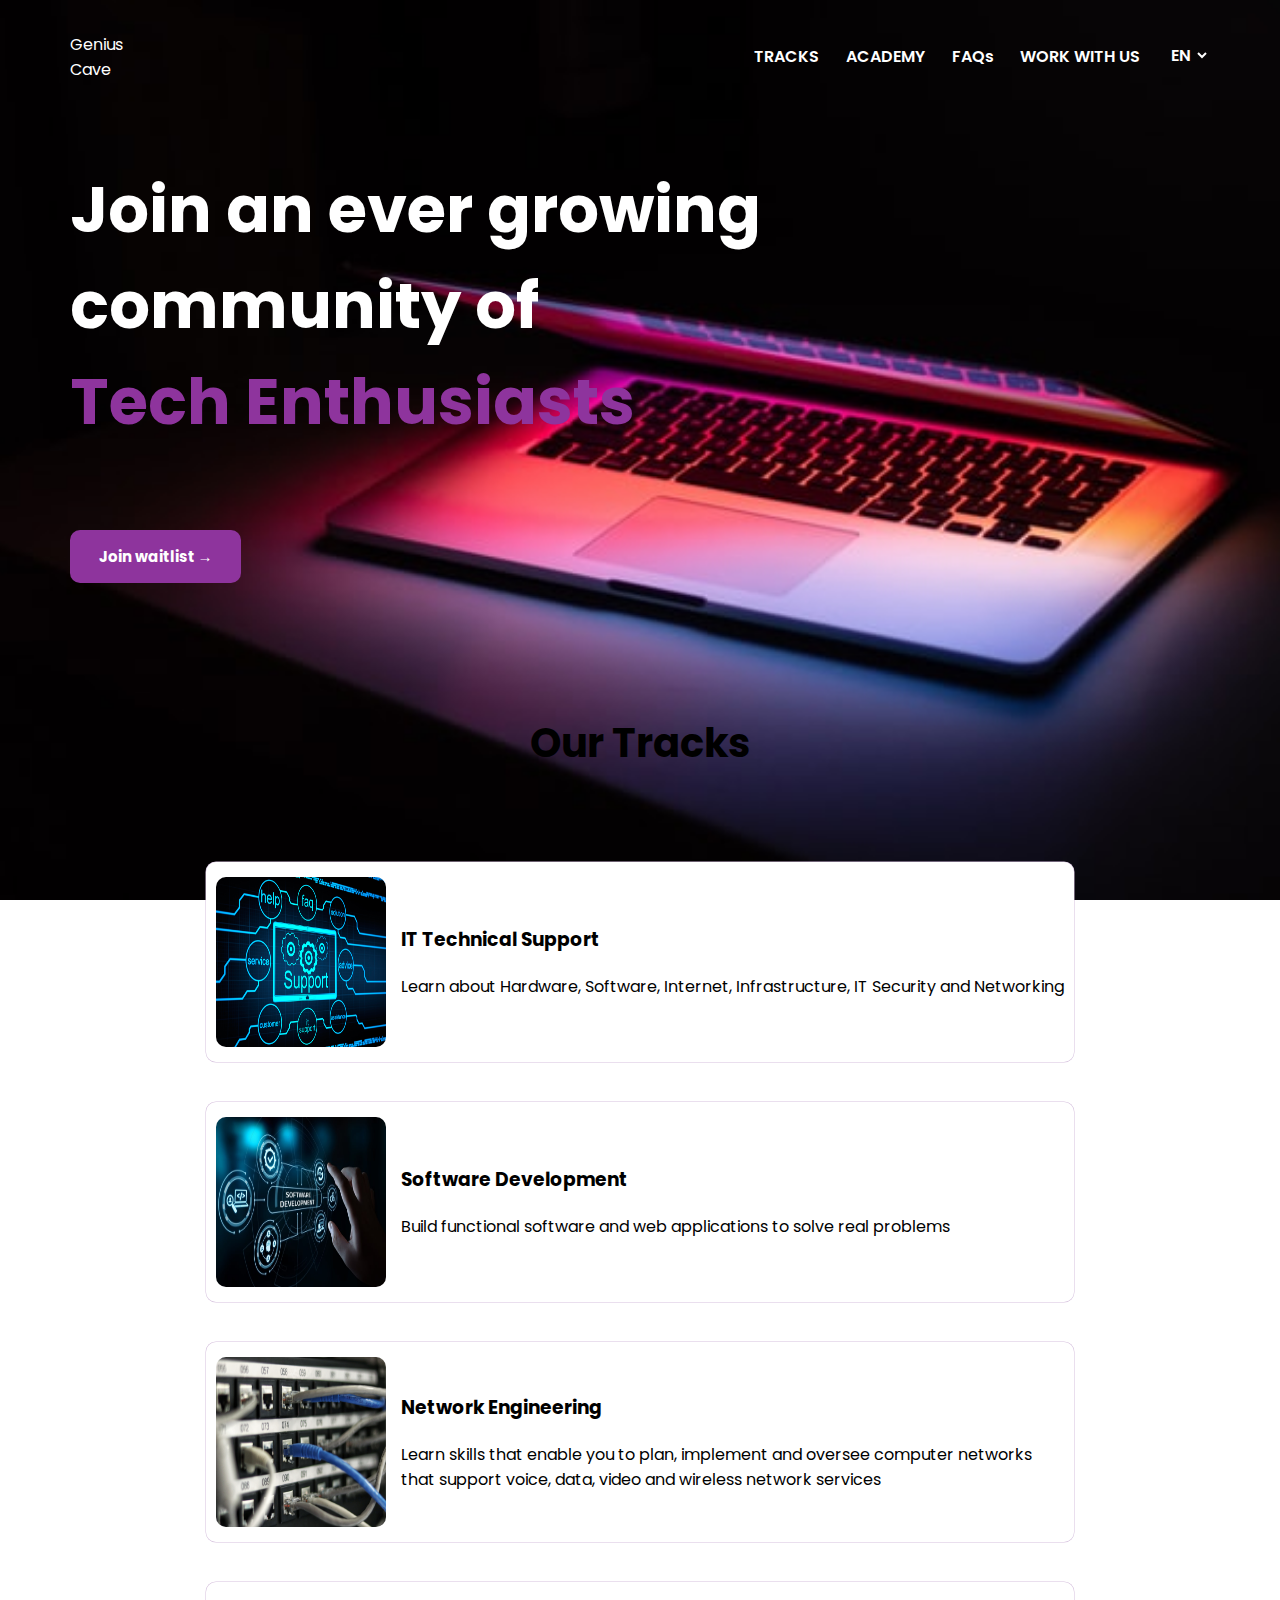
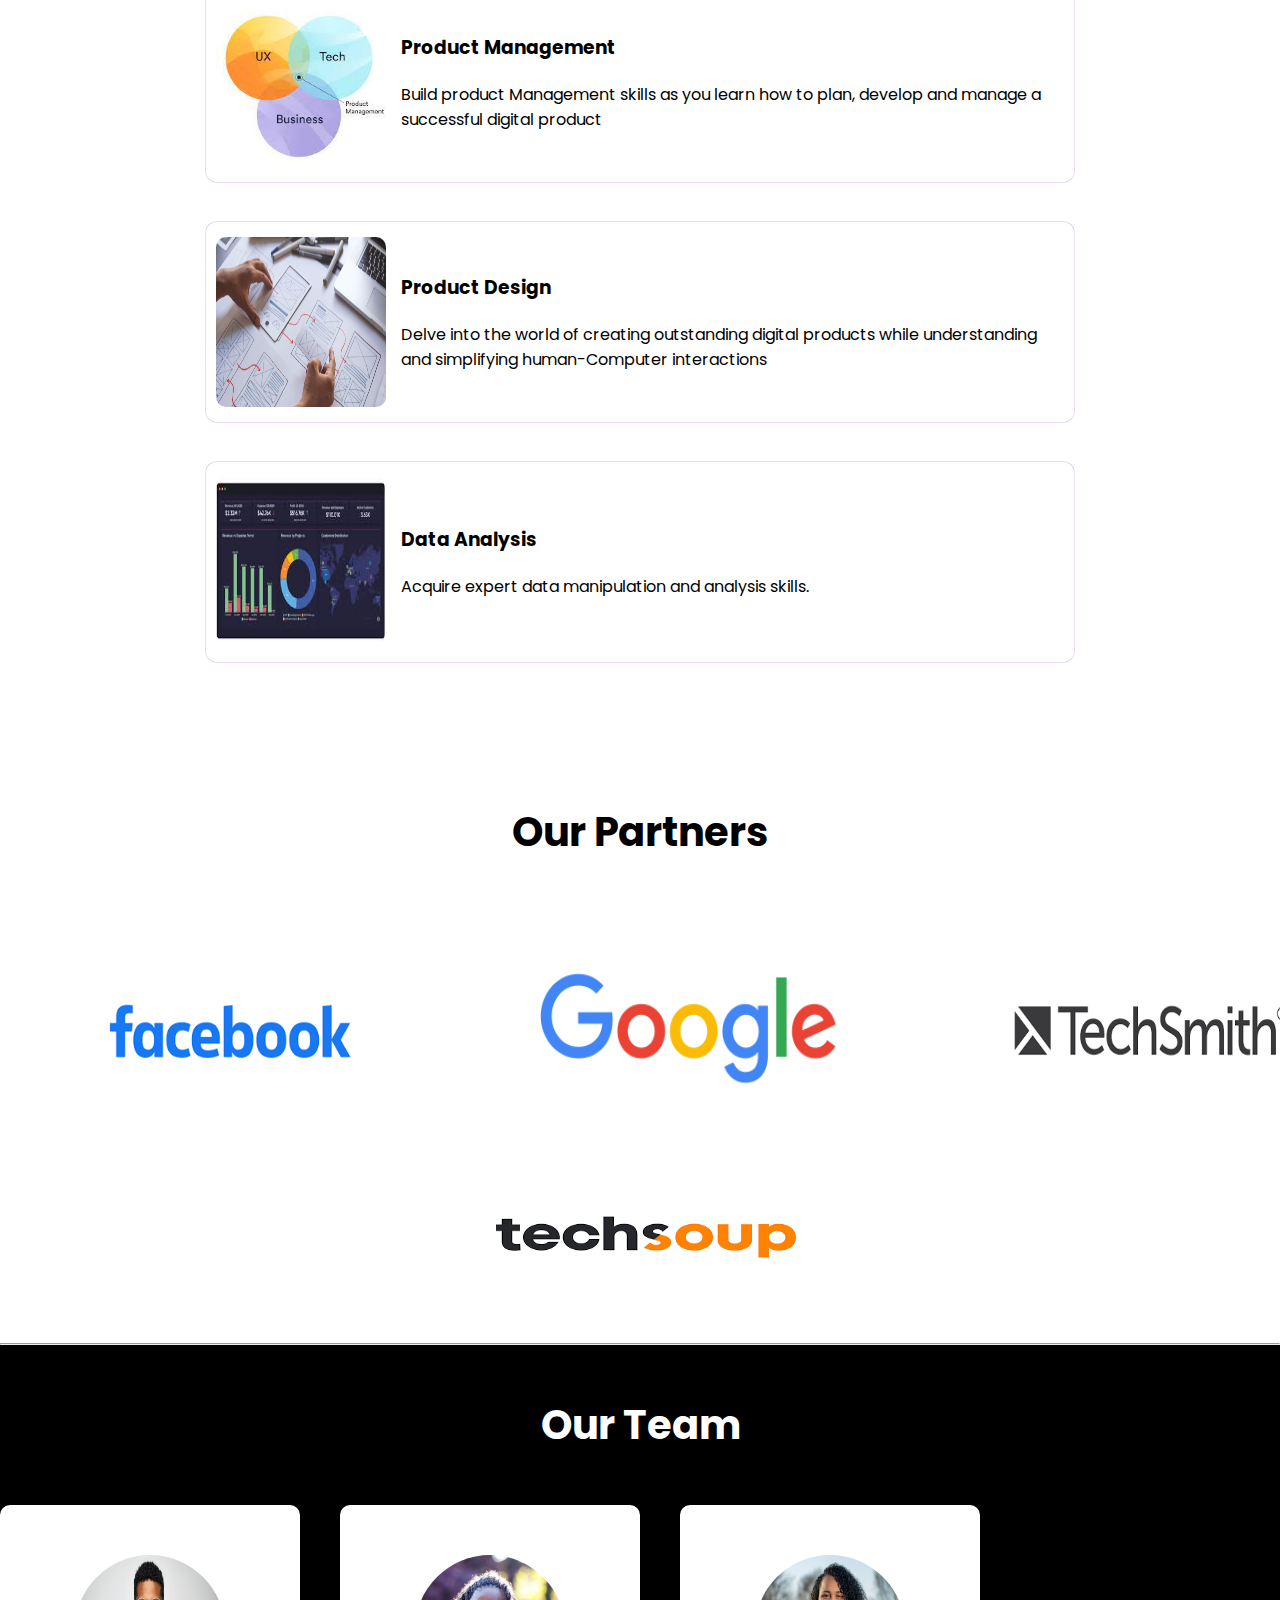
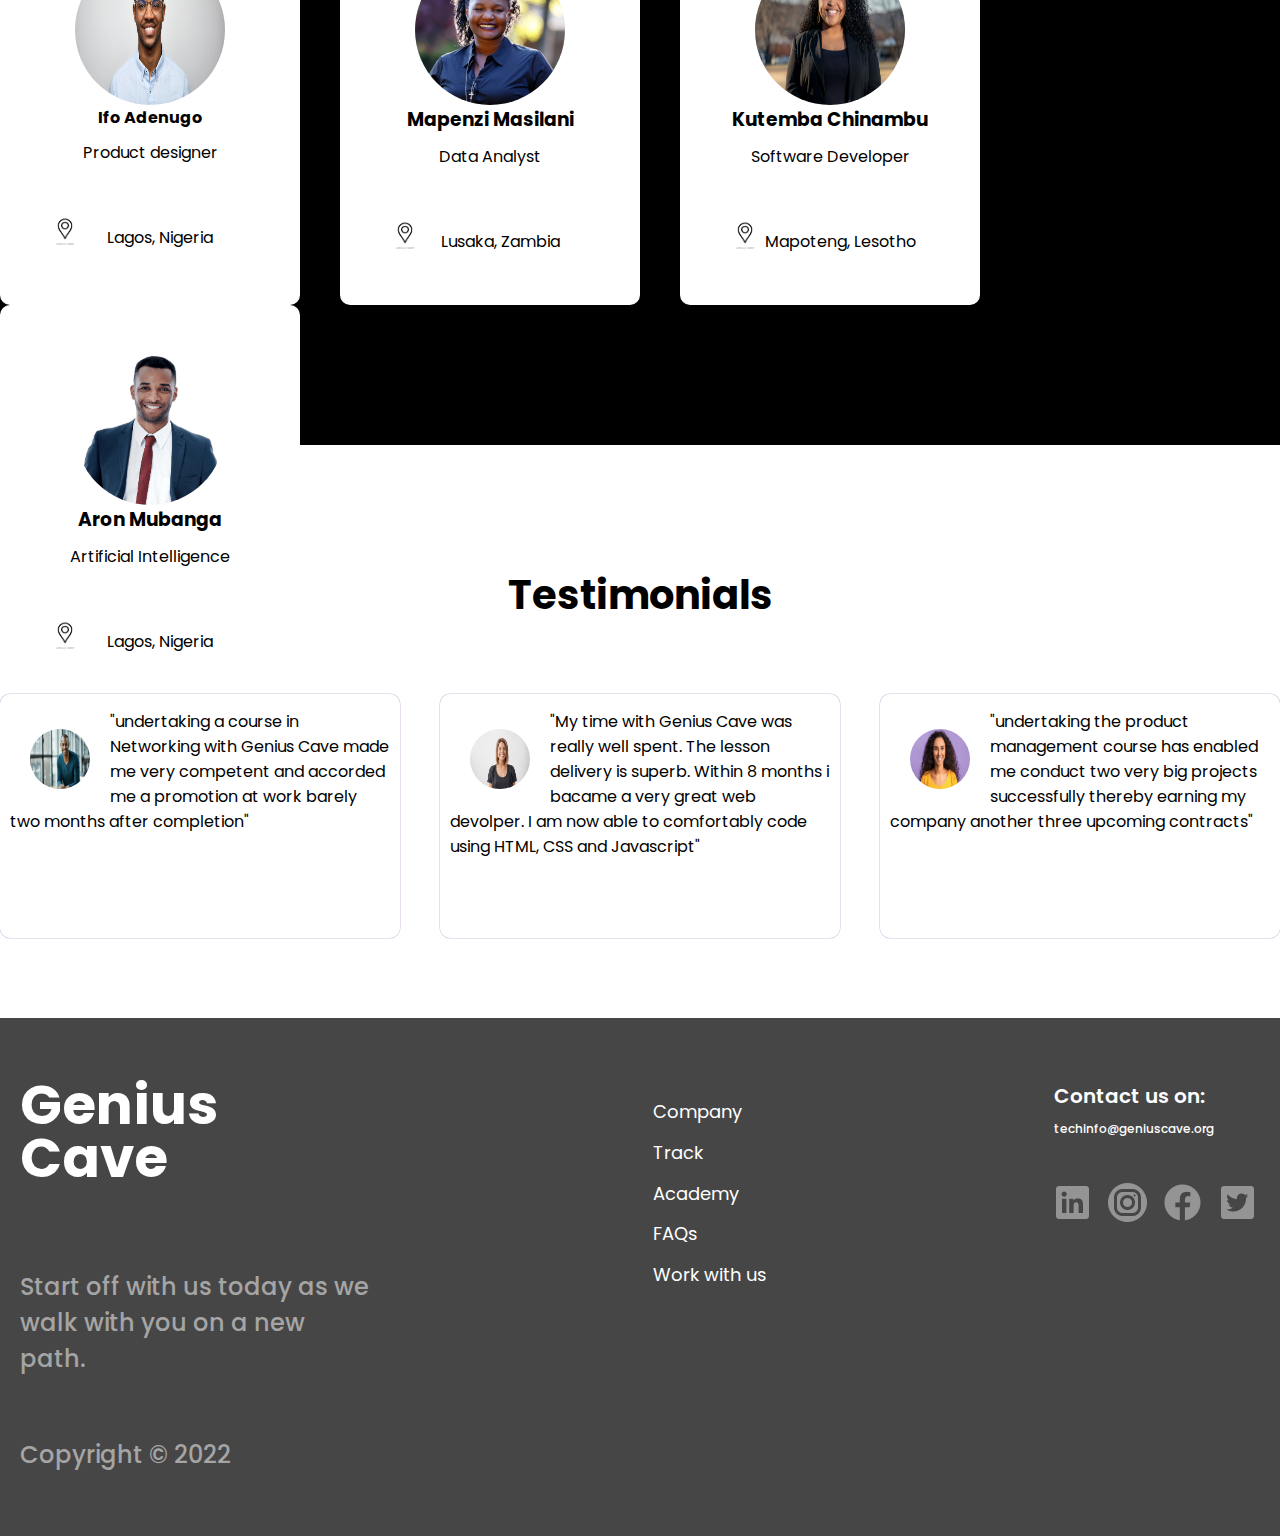
<file: Hackor/html/index.html>
<!DOCTYPE html>
<html>
    </html>
    <head>
        <meta charset="UTF-8">
        <title>Genius Cave</title>
        <link href="../styles/style.css" rel="stylesheet">

    </head>
    <body>
        <div class="top">
                <div class="h-content">
                    <div class="upper-part">
                      <div class="logo">
                        <p class="logo__top">Genius</p>
                        <p class="logo__botm">Cave</p>
                      </div>
                      <ul class="navs">
                        <li><a href="#" class="nav__btns">TRACKS</a></li>
                        <li><a href="#" class="nav__btns">ACADEMY</a></li>
                        <li><a href="#" class="nav__btns">FAQs</a></li>
                        <li><a href="#" class="nav__btns">WORK WITH US</a></li>
                        <div id="select">
                          <select>
                            <option value="0" class="lang" selected>EN</option>
                            <option value="1" class="lang">FR</option>
                            <option value="2" class="lang">GB</option>
                          </select>
                        </div>
                      </ul>
                    </div>    
            <h1 id="join">Join an ever growing </br>community of <br><span>Tech Enthusiasts</span></h1>
            <button id="wait" type="button" onclick="window.location.href='waitList.html'">Join waitlist &rightarrow;</button>
        </div>

        <section class="track">
            <h2 class="titles">Our Tracks</h2>
            <div>
                <ul>
                    <li>
                        <div class="track-list-items">
                            <img src="../images/IT-business-support-new.jpg" alt="IT Support">
                            <div class="box">
                                <h3 class="title">IT Technical Support</h3>
                            <p>Learn about Hardware, Software, Internet, Infrastructure, IT Security and Networking</p>
                            </div>
                        </div>
                    </li>
                       
                    <li><div class="track-list-items">
                        <img  src="../images/7-Software-Development-Industry-Career-Options-Laneways.Agency.jpg" alt="software development">
                        <div class="box">
                            <h3 class="title">Software Development</h3><p> Build functional software and web applications to solve real problems</p>
                        </div>
                        </div>
                    </li>
                    <li>
                        <div class="track-list-items">
                        <img  src="../images/jordan-harrison-40XgDxBfYXM-unsplash.jpg" alt="Network Engineering">
                        <div class="box">
                        <h3 class="title">Network Engineering</h3>
                        <p> Learn skills that enable you to plan, implement and oversee computer networks that support voice, data, video and wireless network services</p>
                        </div>
                        </div>
                    </li>
                    <li>
                        <div class="track-list-items">
                        <img  src="../images/product-management.jpeg" alt="product management">
                        <div class="box">
                            <h3 class="title">Product Management</h3>
                        <p> Build product Management skills as you learn how to plan, develop and manage a successful digital product</p>
                        </div>
                        </div>
                    </li>
                    <li>
                        <div class="track-list-items">
                        <img  src="../images/product-design.jpg" alt="product design">
                        <div class="box">
                            <h3 class="title">Product Design</h3>
                        <p> Delve into the world of creating outstanding digital products while understanding and simplifying human-Computer interactions</p>
                        </div>
                        </div>
                    </li>
                    <li>
                        <div class="track-list-items">
                        <img src="../images/data-analysis.jpeg" alt="data-analysis">
                        <div class="box">
                            <h3 class="title">Data Analysis</h3>
                        <p> Acquire expert data manipulation and analysis skills.</p>
                        </div>
                        </div>
                    </li>
                </ul>
            </div>
        </section>
        <section class="partners">
            <h2 class="titles">Our Partners</h2>
            <ul class="partner">
                <div class="pat1">
                <li><img src="../images/facebook.png" alt="facebook"></li>
                <li><img src="../images/google.png" alt="google"></li>
                <li><img src="../images/techsmith.png" alt="techsmith"></li>
                </div>
                <li id="techsoup"><img src="../images/techsoup.png" alt="techsoup"></li>
            </ul>
        </section>
        <hr>
        <section class="team">
            <h2>Our Team</h2>
            <ul>
                
                <li>
                    <div class="members">
                        <span class="member1"><img class="member2"src="../images/paul.jpg" alt="member"/>
                        <h4>Ifo Adenugo</h4>
                        <p>Product designer</p></span>
                        <span class="location"><img src="../images/location.jpg" alt="location"></span>
                        <p>Lagos, Nigeria</p>
                    </div>

                </li>
                <li>
                    <div class="members">
                        <span class="member1"><img class="member2" src="../images/Penzy.jpg" alt="member"></span>
                        <h3>Mapenzi Masilani</h3>
                        <p>Data Analyst</p>
                        <span class="location"><img src="../images/location.jpg" alt="location"></span>
                        <p>Lusaka, Zambia</p>
                    </div>

                </li>
                <li>
                    <div class="members">
                        <span class="member1"><img class="member2" src="../images/kay.jpeg" alt="member"></span>
                        <h3>Kutemba Chinambu</h3>
                        <p>Software Developer</p>
                        <span class="location"><img src="../images/location.jpg" alt="location"></span>
                        <p>Mapoteng, Lesotho</p>
                    </div>

                </li>
                <li>
                    <div class="members">
                        <span class="member1"><img class="member2" src="../images/Aron.png" alt="member"></span>
                        <h3>Aron Mubanga</h3>
                        <p>Artificial Intelligence</p>
                        <span class="location"><img src="../images/location.jpg" alt="location"></span>
                        <p>Lagos, Nigeria</p>
                    </div>

                </li>
                
            </ul>

        </section>
        <section class="recommendations">
            <h2 class="titles">Testimonials</h2>
            <ul class="full">
                <li>
                    <div class="testimonial">
                        <img src="../images/testimonial.jpg" alt="person1">
                        <p>"undertaking a course in Networking with Genius Cave made me very competent and accorded me a promotion at work barely two months after completion"</p>
                    </div>
                </li>
                   
                <li><div class="testimonial">
                    <img  src="../images/testimonial1.jpeg" alt="person2">
                    <p> "My time with Genius Cave was really well spent. The lesson delivery is superb. Within 8 months i bacame a very great web devolper. I am now able to comfortably code using HTML, CSS and Javascript"</p>
                    </div>
                </li>
                <li>
                    <div class="testimonial">
                    <img  src="../images/testimonial1.jpg" alt="person3">
                    <p> "undertaking the product management course has enabled me conduct two very big projects successfully thereby earning my company another three upcoming contracts"</p>
                    </div>
                </li>
            
            </ul>

        </section>
        <footer>
            <div class="footer__container">
              <div class="logo2">
                <div class="logo__bottom">
                  <p>Genius</p>
                  <p>Cave</p>
                </div>
                <div class="additional_info">
                  Start off with us today as we walk with you on a new path.
                </div>
              </div>
              <div class="info">
                <div class="company_info">
                  <a href="#" class="info__text">Company</a>
                  <a href="#" class="info__text">Track</a>
                  <a href="#" class="info__text">Academy</a>
                  <a href="#" class="info__text">FAQs</a>
                  <a href="#" class="info__text">Work with us </a>
                </div>
              </div>
              <div class="contacts">
                <p class="info__title">Contact us on:</p>
                <a href="#" class="email">techinfo@geniuscave.org</a>
                <div class="media">
                  <a href="#"><img src="../Assets/LinkedIn (1).svg" alt="" /></a>
                  <a href="#"><img src="../Assets/Instagram Circle.svg" alt="" /></a>
                  <a href="#"><img src="../Assets/Facebook.svg" alt="" /></a>
                  <a href="#"><img src="../Assets/Twitter Squared.svg" alt="" /></a>
                </div>
              </div>
            </div>
            <div class="exiting_info">
              <p>Copyright &copy; 2022</p>
            </div>
          </footer>
          <script src="../js/homePage.js"></script>
    </body>

</html>
</file>
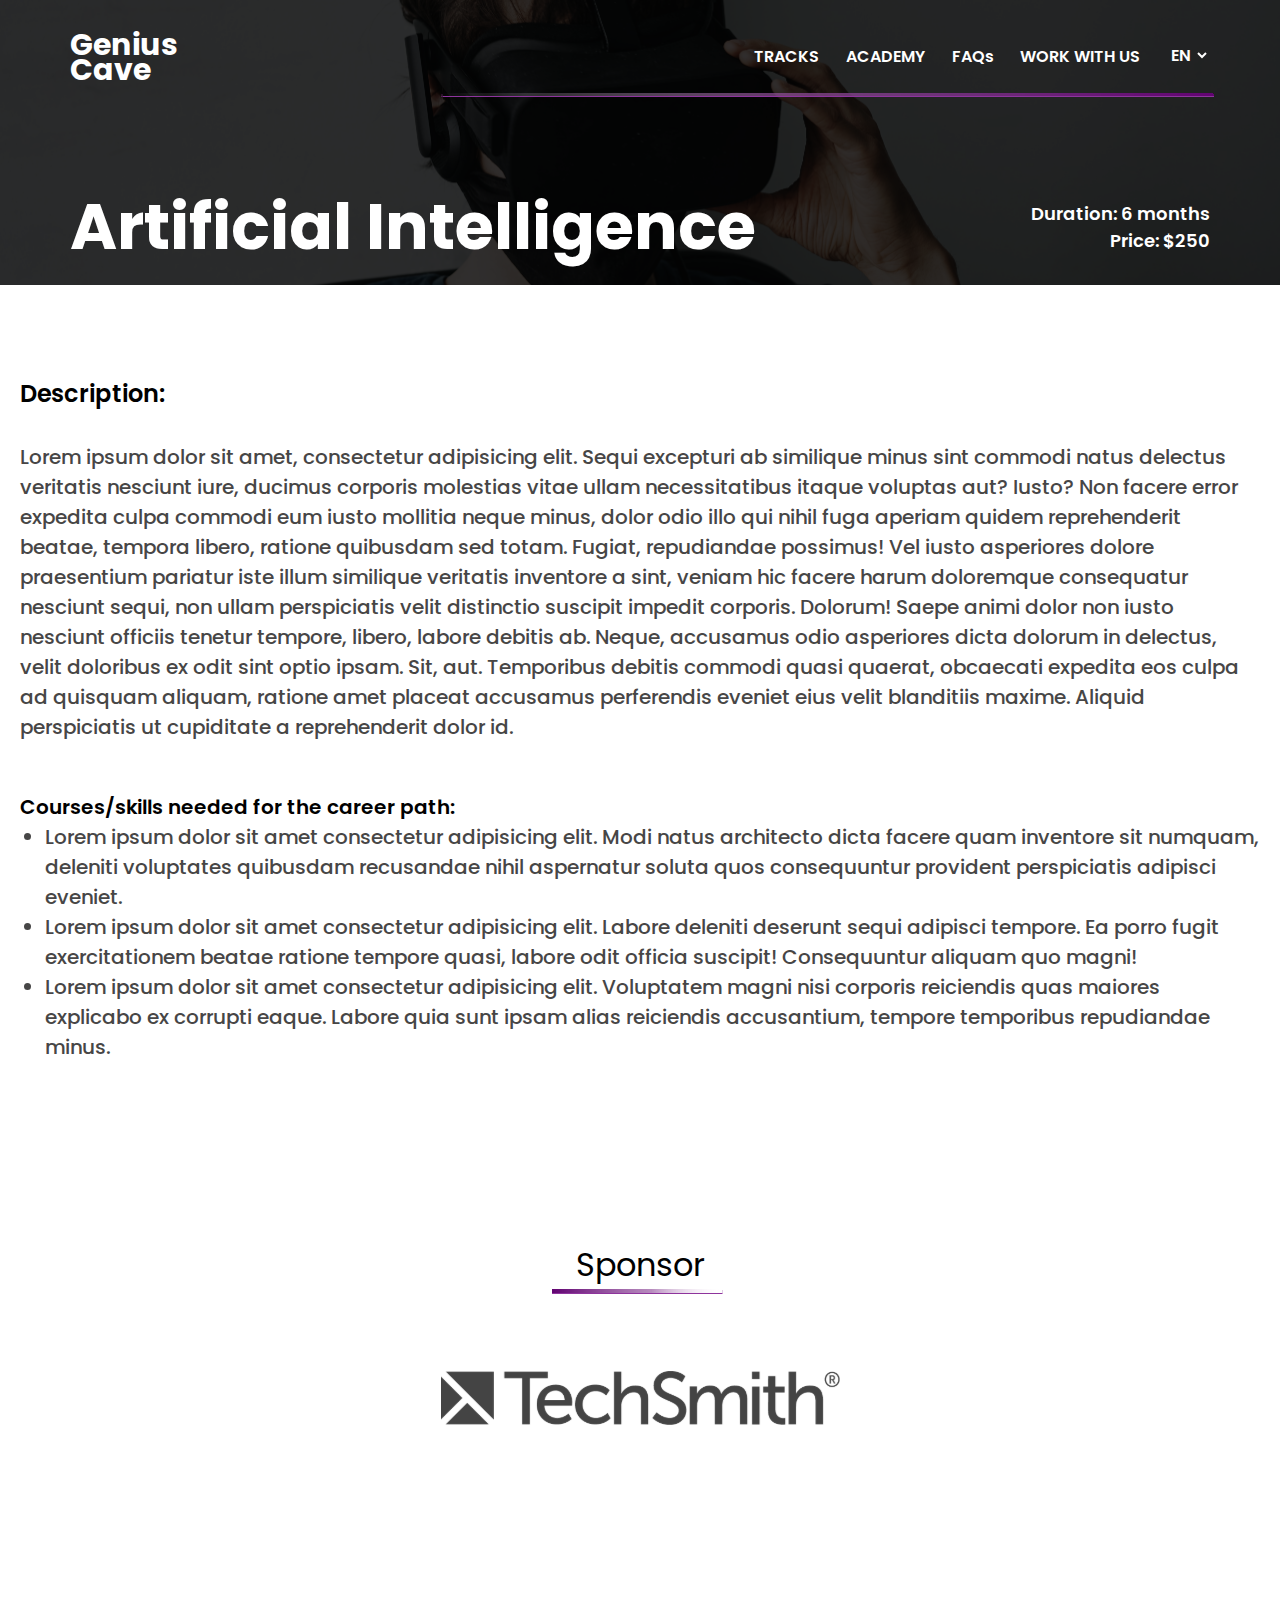
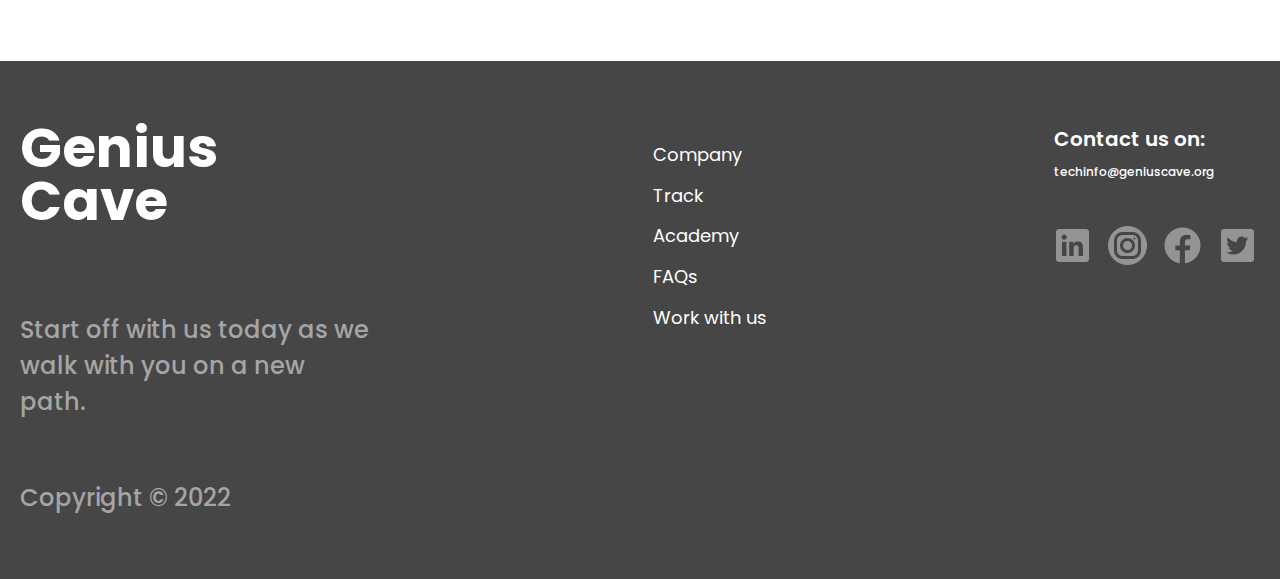
<file: Hackor/career_page.html>
<!DOCTYPE html>
<html lang="en">
  <head>
    <meta charset="UTF-8" />
    <meta http-equiv="X-UA-Compatible" content="IE=edge" />
    <meta name="viewport" content="width=device-width, initial-scale=1.0" />
    <title>Genius Cave</title>
    <link rel="stylesheet" href="./Style/hackor.css" />
  </head>
  <body>
    <header>
      <div class="h-content">
        <div class="upper-part">
          <div class="logo">
            <p class="logo__top">Genius</p>
            <p class="logo__botm">Cave</p>
          </div>
          <ul class="navs">
            <li><a href="#" class="nav__btns">TRACKS</a></li>
            <li><a href="#" class="nav__btns">ACADEMY</a></li>
            <li><a href="#" class="nav__btns">FAQs</a></li>
            <li><a href="#" class="nav__btns">WORK WITH US</a></li>
            <div id="select">
              <select>
                <option value="0" class="lang" selected>EN</option>
                <option value="1" class="lang">FR</option>
                <option value="2" class="lang">GB</option>
              </select>
            </div>
          </ul>
        </div>
        <img src="./images/Vector 2.svg" alt="line" class="des" />
        <div class="lower-part">
          <div class="career">
            <h1 class="career__text">Artificial Intelligence</h1>
          </div>
          <div class="course_info">
            <div class="duration">
              <p class="time__frame">Duration: 6 months</p>
              <p class="price">Price: $250</p>
            </div>
          </div>
        </div>
      </div>
    </header>
    <div class="main">
      <div class="main-wrapper">
        <div class="career-description">
          <p class="description-heading">Description:</p>
          <p class="description">
            Lorem ipsum dolor sit amet, consectetur adipisicing elit. Sequi
            excepturi ab similique minus sint commodi natus delectus veritatis
            nesciunt iure, ducimus corporis molestias vitae ullam necessitatibus
            itaque voluptas aut? Iusto? Non facere error expedita culpa commodi
            eum iusto mollitia neque minus, dolor odio illo qui nihil fuga
            aperiam quidem reprehenderit beatae, tempora libero, ratione
            quibusdam sed totam. Fugiat, repudiandae possimus! Vel iusto
            asperiores dolore praesentium pariatur iste illum similique
            veritatis inventore a sint, veniam hic facere harum doloremque
            consequatur nesciunt sequi, non ullam perspiciatis velit distinctio
            suscipit impedit corporis. Dolorum! Saepe animi dolor non iusto
            nesciunt officiis tenetur tempore, libero, labore debitis ab. Neque,
            accusamus odio asperiores dicta dolorum in delectus, velit doloribus
            ex odit sint optio ipsam. Sit, aut. Temporibus debitis commodi quasi
            quaerat, obcaecati expedita eos culpa ad quisquam aliquam, ratione
            amet placeat accusamus perferendis eveniet eius velit blanditiis
            maxime. Aliquid perspiciatis ut cupiditate a reprehenderit dolor id.
          </p>
        </div>
        <div class="course">
          <p class="course_content_heading">
            Courses/skills needed for the career path:
          </p>
          <ul class="course_content">
            <li>
              Lorem ipsum dolor sit amet consectetur adipisicing elit. Modi
              natus architecto dicta facere quam inventore sit numquam, deleniti
              voluptates quibusdam recusandae nihil aspernatur soluta quos
              consequuntur provident perspiciatis adipisci eveniet.
            </li>
            <li>
              Lorem ipsum dolor sit amet consectetur adipisicing elit. Labore
              deleniti deserunt sequi adipisci tempore. Ea porro fugit
              exercitationem beatae ratione tempore quasi, labore odit officia
              suscipit! Consequuntur aliquam quo magni!
            </li>
            <li>
              Lorem ipsum dolor sit amet consectetur adipisicing elit.
              Voluptatem magni nisi corporis reiciendis quas maiores explicabo
              ex corrupti eaque. Labore quia sunt ipsam alias reiciendis
              accusantium, tempore temporibus repudiandae minus.
            </li>
          </ul>
        </div>

        <div class="sponsor">
          <div class="sponsor_info">
            <div class="sponsors">
              <div class="sponsor_heading">Sponsor</div>
              <img src="./images/Vector 4.svg" alt="" class="underline" />
            </div>
            <img src="./images/Techsmith Logo.svg" alt="logo" class="sponsor" />
          </div>
        </div>
      </div>
    </div>
    <footer>
      <div class="footer__container">
        <div class="logo2">
          <div class="logo__bottom">
            <p>Genius</p>
            <p>Cave</p>
          </div>
          <div class="additional_info">
            Start off with us today as we walk with you on a new path.
          </div>
        </div>
        <div class="info">
          <div class="company_info">
            <a href="#" class="info__text">Company</a>
            <a href="#" class="info__text">Track</a>
            <a href="#" class="info__text">Academy</a>
            <a href="#" class="info__text">FAQs</a>
            <a href="#" class="info__text">Work with us </a>
          </div>
        </div>
        <div class="contacts">
          <p class="info__title">Contact us on:</p>
          <a href="#" class="email">techinfo@geniuscave.org</a>
          <div class="media">
            <a href="#"><img src="./images/LinkedIn (1).svg" alt="" /></a>
            <a href="#"><img src="./images/Instagram Circle.svg" alt="" /></a>
            <a href="#"><img src="./images/Facebook.svg" alt="" /></a>
            <a href="#"><img src="./images/Twitter Squared.svg" alt="" /></a>
          </div>
        </div>
      </div>
      <div class="exiting_info">
        <p>Copyright &copy; 2022</p>
      </div>
    </footer>
  </body>
</html>
</file>
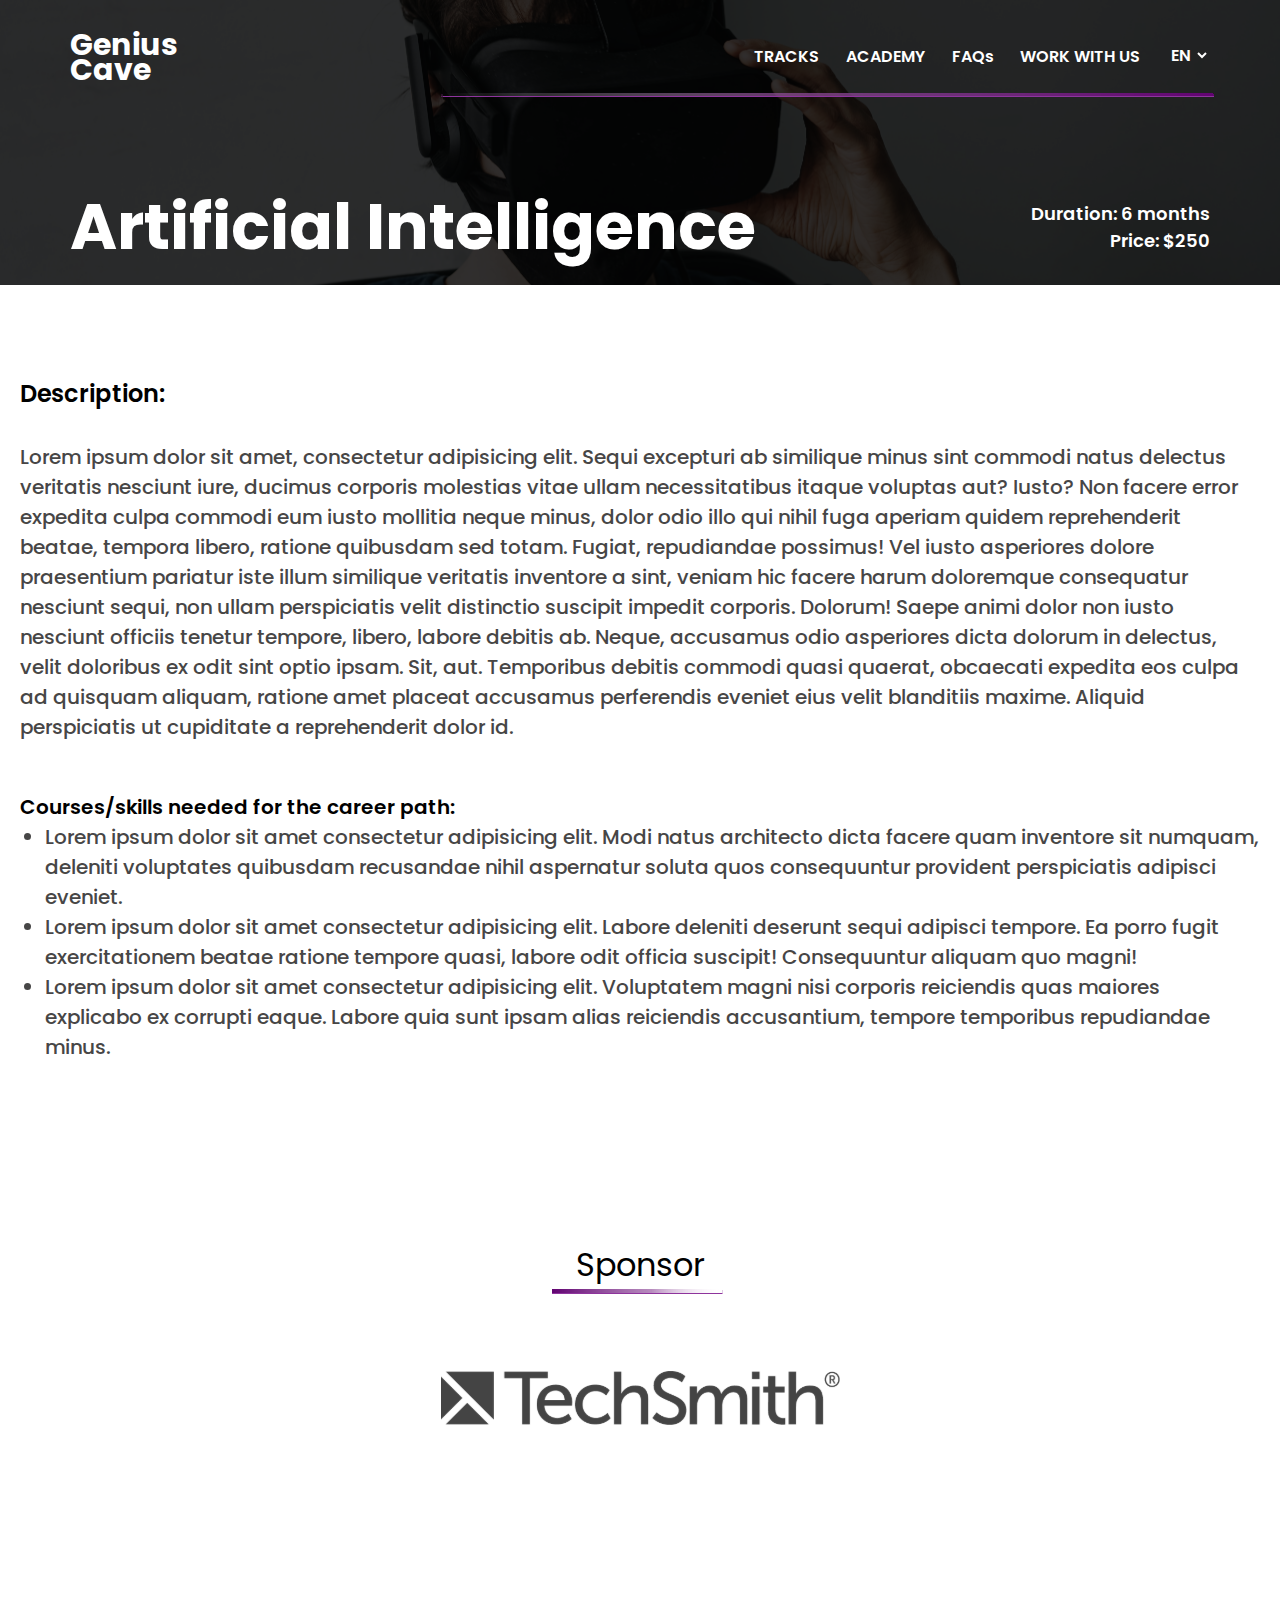
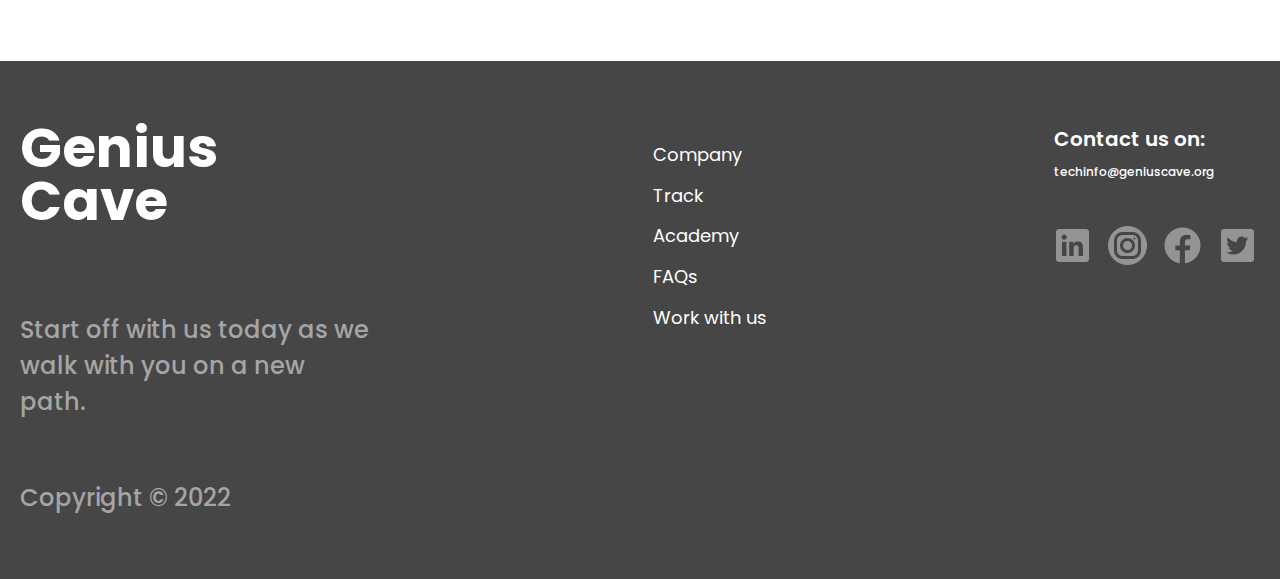
<file: Hackor/html/career_page.html>
<!DOCTYPE html>
<html lang="en">
  <head>
    <meta charset="UTF-8" />
    <meta http-equiv="X-UA-Compatible" content="IE=edge" />
    <meta name="viewport" content="width=device-width, initial-scale=1.0" />
    <title>Genius Cave</title>
    <link rel="stylesheet" href="../styles/hackor.css" />
  </head>
  <body>
    <header>
      <div class="h-content">
        <div class="upper-part">
          <div class="logo">
            <p class="logo__top">Genius</p>
            <p class="logo__botm">Cave</p>
          </div>
          <ul class="navs">
            <li><a href="#" class="nav__btns">TRACKS</a></li>
            <li><a href="#" class="nav__btns">ACADEMY</a></li>
            <li><a href="#" class="nav__btns">FAQs</a></li>
            <li><a href="#" class="nav__btns">WORK WITH US</a></li>
            <div id="select">
              <select>
                <option value="0" class="lang" selected>EN</option>
                <option value="1" class="lang">FR</option>
                <option value="2" class="lang">GB</option>
              </select>
            </div>
          </ul>
        </div>
        <img src="../Assets/Vector 2.svg" alt="line" class="des" />
        <div class="lower-part">
          <div class="career">
            <h1 class="career__text">Artificial Intelligence</h1>
          </div>
          <div class="course_info">
            <div class="duration">
              <p class="time__frame">Duration: 6 months</p>
              <p class="price">Price: $250</p>
            </div>
          </div>
        </div>
      </div>
    </header>
    <div class="main">
      <div class="main-wrapper">
        <div class="career-description">
          <p class="description-heading">Description:</p>
          <p class="description">
            Lorem ipsum dolor sit amet, consectetur adipisicing elit. Sequi
            excepturi ab similique minus sint commodi natus delectus veritatis
            nesciunt iure, ducimus corporis molestias vitae ullam necessitatibus
            itaque voluptas aut? Iusto? Non facere error expedita culpa commodi
            eum iusto mollitia neque minus, dolor odio illo qui nihil fuga
            aperiam quidem reprehenderit beatae, tempora libero, ratione
            quibusdam sed totam. Fugiat, repudiandae possimus! Vel iusto
            asperiores dolore praesentium pariatur iste illum similique
            veritatis inventore a sint, veniam hic facere harum doloremque
            consequatur nesciunt sequi, non ullam perspiciatis velit distinctio
            suscipit impedit corporis. Dolorum! Saepe animi dolor non iusto
            nesciunt officiis tenetur tempore, libero, labore debitis ab. Neque,
            accusamus odio asperiores dicta dolorum in delectus, velit doloribus
            ex odit sint optio ipsam. Sit, aut. Temporibus debitis commodi quasi
            quaerat, obcaecati expedita eos culpa ad quisquam aliquam, ratione
            amet placeat accusamus perferendis eveniet eius velit blanditiis
            maxime. Aliquid perspiciatis ut cupiditate a reprehenderit dolor id.
          </p>
        </div>
        <div class="course">
          <p class="course_content_heading">
            Courses/skills needed for the career path:
          </p>
          <ul class="course_content">
            <li>
              Lorem ipsum dolor sit amet consectetur adipisicing elit. Modi
              natus architecto dicta facere quam inventore sit numquam, deleniti
              voluptates quibusdam recusandae nihil aspernatur soluta quos
              consequuntur provident perspiciatis adipisci eveniet.
            </li>
            <li>
              Lorem ipsum dolor sit amet consectetur adipisicing elit. Labore
              deleniti deserunt sequi adipisci tempore. Ea porro fugit
              exercitationem beatae ratione tempore quasi, labore odit officia
              suscipit! Consequuntur aliquam quo magni!
            </li>
            <li>
              Lorem ipsum dolor sit amet consectetur adipisicing elit.
              Voluptatem magni nisi corporis reiciendis quas maiores explicabo
              ex corrupti eaque. Labore quia sunt ipsam alias reiciendis
              accusantium, tempore temporibus repudiandae minus.
            </li>
          </ul>
        </div>

        <div class="sponsor">
          <div class="sponsor_info">
            <div class="sponsors">
              <div class="sponsor_heading">Sponsor</div>
              <img src="../Assets/Vector 4.svg" alt="" class="underline" />
            </div>
            <img src="../Assets/Techsmith Logo.svg" alt="logo" class="sponsor" />
          </div>
        </div>
      </div>
    </div>
    <footer>
      <div class="footer__container">
        <div class="logo2">
          <div class="logo__bottom">
            <p>Genius</p>
            <p>Cave</p>
          </div>
          <div class="additional_info">
            Start off with us today as we walk with you on a new path.
          </div>
        </div>
        <div class="info">
          <div class="company_info">
            <a href="#" class="info__text">Company</a>
            <a href="#" class="info__text">Track</a>
            <a href="#" class="info__text">Academy</a>
            <a href="#" class="info__text">FAQs</a>
            <a href="#" class="info__text">Work with us </a>
          </div>
        </div>
        <div class="contacts">
          <p class="info__title">Contact us on:</p>
          <a href="#" class="email">techinfo@geniuscave.org</a>
          <div class="media">
            <a href="#"><img src="../Assets/LinkedIn (1).svg" alt="" /></a>
            <a href="#"><img src="../Assets/Instagram Circle.svg" alt="" /></a>
            <a href="#"><img src="../Assets/Facebook.svg" alt="" /></a>
            <a href="#"><img src="../Assets/Twitter Squared.svg" alt="" /></a>
          </div>
        </div>
      </div>
      <div class="exiting_info">
        <p>Copyright &copy; 2022</p>
      </div>
    </footer>
  </body>
</html>
</file>
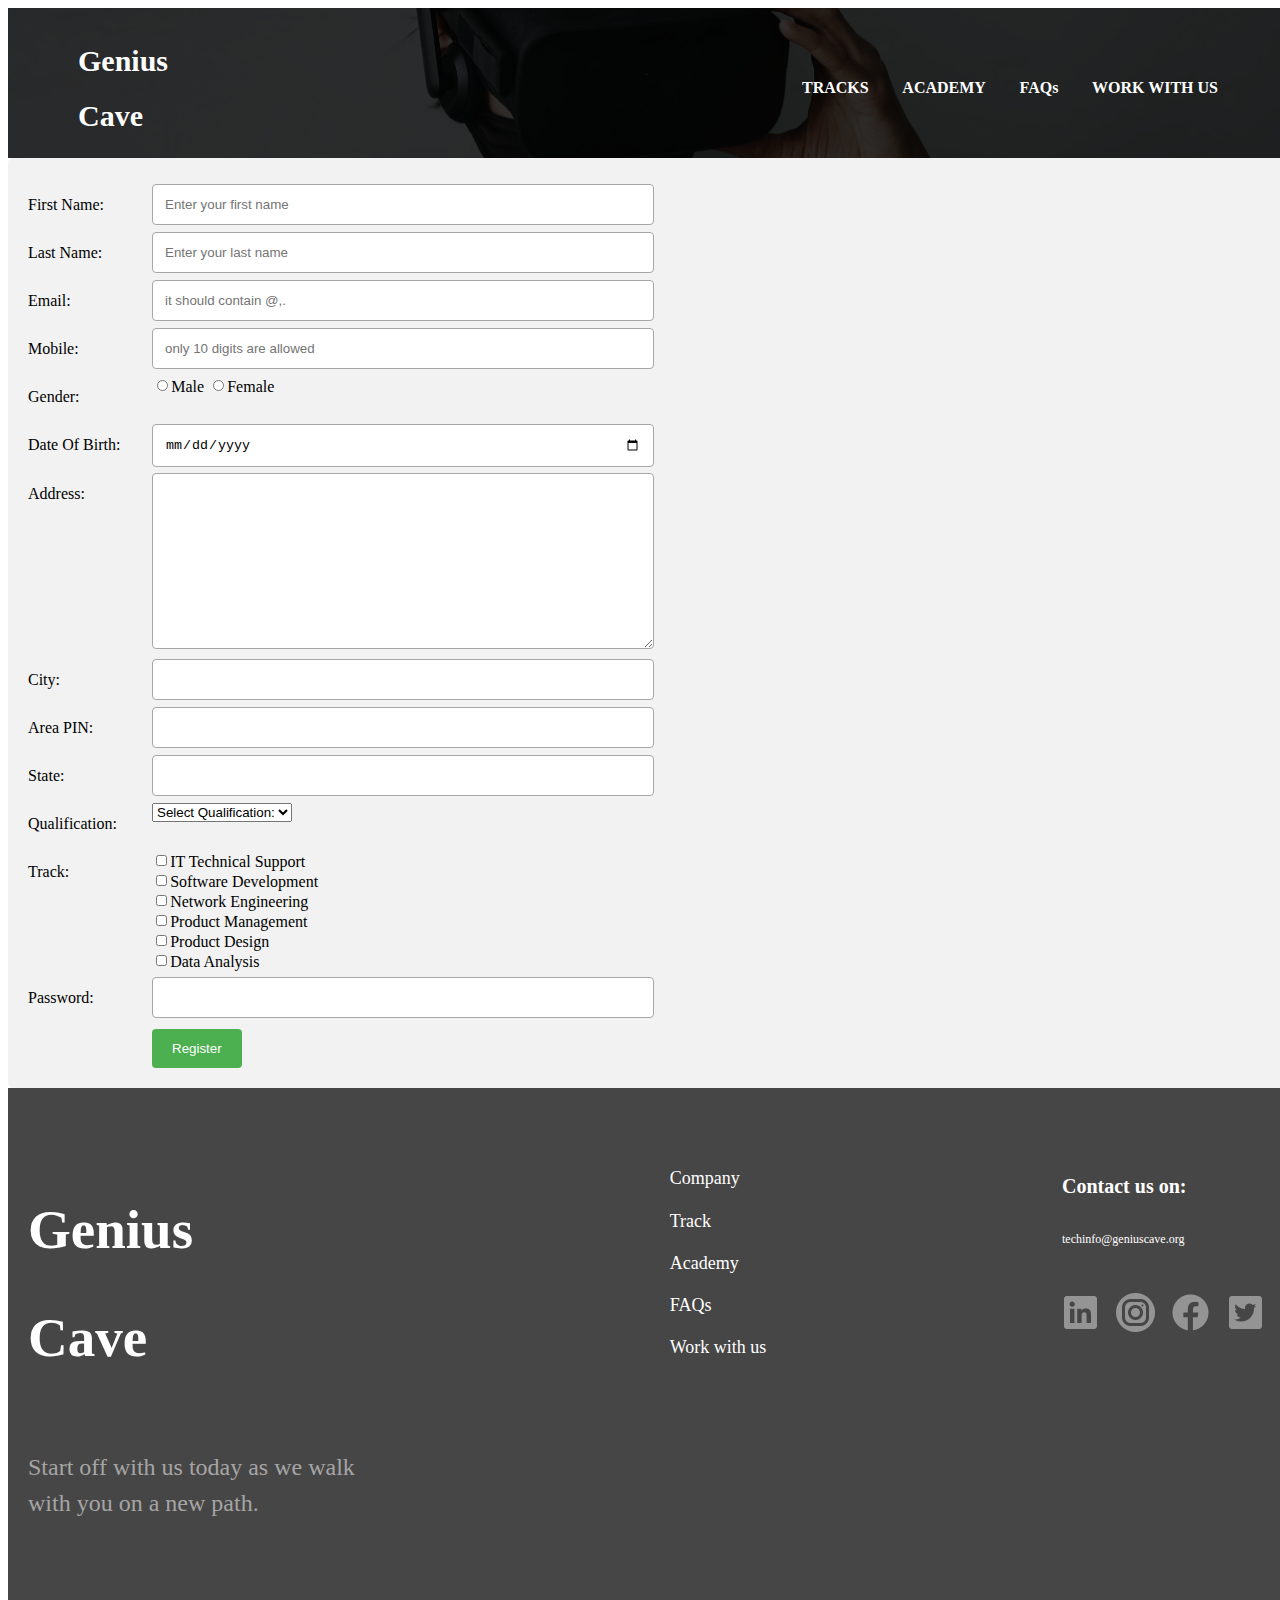
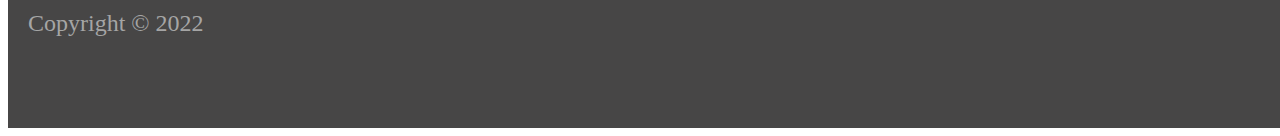
<file: Hackor/html/waitList.html>
<!DOCTYPE html>
<html lang="en">
  <head>
    <meta charset="UTF-8" />
    <meta http-equiv="X-UA-Compatible" content="IE=edge" />
    <meta name="viewport" content="width=device-width, initial-scale=1.0" />
    <title>Genius Cave</title>
    <link rel="stylesheet" href="../styles/waitList.css" />
  </head>
  <body>
    <header>
      <div class="h-content">
        <div class="upper-part">
          <div class="logo">
            <p class="logo__top">Genius</p>
            <p class="logo__botm">Cave</p>
          </div>
          <ul class="navs">
            <li><a href="#" class="nav__btns">TRACKS</a></li>
            <li><a href="#" class="nav__btns">ACADEMY</a></li>
            <li><a href="#" class="nav__btns">FAQs</a></li>
            <li><a href="#" class="nav__btns">WORK WITH US</a></li>
          </ul>
        </div>
      </div>
    </header>
    <div class="container">
      <div class="row">
        <div class="col-10">
          <label for="fname">First Name:</label>
        </div>
        <div class="col-90">
          <input
            type="text"
            id="fname"
            name="firstname"
            placeholder="Enter your first name"
          />
        </div>
      </div>
      <div class="row">
        <div class="col-10">
          <label for="lname">Last Name:</label>
        </div>
        <div class="col-90">
          <input
            type="text"
            id="lname"
            name="lastname"
            placeholder="Enter your last name"
          />
        </div>
      </div>
      <div class="row">
        <div class="col-10">
          <label for="email">Email:</label>
        </div>
        <div class="col-90">
          <input
            type="email"
            id="email"
            name="email"
            placeholder="it should contain @,."
          />
        </div>
      </div>
      <div class="row">
        <div class="col-10">
          <label for="mobile">Mobile:</label>
        </div>
        <div class="col-90">
          <input
            type="tel"
            id="mobile"
            name="mobile"
            placeholder="only 10 digits are allowed"
          />
        </div>
      </div>
      <div class="row">
        <div class="col-10">
          <label for="gender" required>Gender:</label>
        </div>
        <div class="col-90">
          <input type="radio" id="male" name="gender" value="male" />Male
          <input type="radio" id="female" name="gender" value="female" />Female
        </div>
      </div>
      <div class="row">
        <div class="col-10">
          <label for="dob">Date Of Birth:</label>
        </div>
        <div class="col-90">
          <input type="Date" id="dob" name="dob" />
        </div>
      </div>
      <div class="row">
        <div class="col-10">
          <label for="address">Address:</label>
        </div>
        <div class="col-90">
          <textarea name="address" id="address" cols="30" rows="10"></textarea>
        </div>
      </div>
      <div class="row">
        <div class="col-10">
          <label for="city">City:</label>
        </div>
        <div class="col-90">
          <input type="text" id="city" name="city" maxlength="10" />
        </div>
      </div>
      <div class="row">
        <div class="col-10">
          <label for="pincode">Area PIN:</label>
        </div>
        <div class="col-90">
          <input type="number" id="pin" name="pin" maxlength="6" />
        </div>
      </div>
      <div class="row">
        <div class="col-10">
          <label for="state">State:</label>
        </div>
        <div class="col-90">
          <input type="text" id="state" name="state" />
        </div>
      </div>
      <div class="row">
        <div class="col-10">
          <label for="qualification" required>Qualification:</label>
        </div>
        <div class="col-90">
          <select name="qualification" id="qualification">
            <option value=" ">Select Qualification:</option>
            <option value="Graduation">Graduation</option>
            <option value="BTech.">BTech.</option>
            <option value="MTech.">MTech.</option>
            <option value="MCA">MCA</option>
            <option value="BCA">BCA</option>
          </select>
        </div>
      </div>
      <div class="row">
        <div class="col-10">
          <label for="specialization">Track:</label>
        </div>
        <div class="col-90">
          <input
            type="checkbox"
            class="specialization"
            id="cs"
            name="specialization[]"
            value="IT Technical Support"
          />IT Technical Support<br />
          <input
            type="checkbox"
            class="specialization"
            id="it"
            name="specialization[]"
            value="Software Development"
          />Software Development<br />
          <input
            type="checkbox"
            class="specialization"
            id="ca"
            name="specialization[]"
            value="Network Engineering"
          />Network Engineering<br />
          <input
            type="checkbox"
            class="specialization"
            id="tc"
            name="specialization[]"
            value="Product Management"
          />Product Management<br />
        <input
            type="checkbox"
            class="specialization"
            id="pd"
            name="specialization[]"
            value="Product Design"
          />Product Design<br />
        <input
            type="checkbox"
            class="specialization"
            id="tc"
            name="specialization[]"
            value="Data Analysis"
          />Data Analysis<br />
        </div>
      </div>
      <div class="row">
        <div class="col-10">
          <label for="password">Password:</label>
        </div>
        <div class="col-90">
          <input type="password" id="password" name="password" maxlength="8" />
        </div>
      </div>
      <div class="row">
        <input
          type="submit"
          value="Register"
          id="register"
          onclick="SaveStudentDetails()"
        />
      </div>
    </div>
    <footer>
      <div class="footer__container">
        <div class="logo2">
          <div class="logo__bottom">
            <p>Genius</p>
            <p>Cave</p>
          </div>
          <div class="additional_info">
            Start off with us today as we walk with you on a new path.
          </div>
        </div>
        <div class="info">
          <div class="company_info">
            <a href="#" class="info__text">Company</a>
            <a href="#" class="info__text">Track</a>
            <a href="#" class="info__text">Academy</a>
            <a href="#" class="info__text">FAQs</a>
            <a href="#" class="info__text">Work with us </a>
          </div>
        </div>
        <div class="contacts">
          <p class="info__title">Contact us on:</p>
          <a href="#" class="email">techinfo@geniuscave.org</a>
          <div class="media">
            <a href="#"><img src="../Assets/LinkedIn (1).svg" alt="" /></a>
            <a href="#"><img src="../Assets/Instagram Circle.svg" alt="" /></a>
            <a href="#"><img src="../Assets/Facebook.svg" alt="" /></a>
            <a href="#"><img src="../Assets/Twitter Squared.svg" alt="" /></a>
          </div>
        </div>
      </div>
      <div class="exiting_info">
        <p>Copyright &copy; 2022</p>
      </div>
    </footer>
  </body>
</html>
</file>
<file: Hackor/styles/style.css>
@import url("https://fonts.googleapis.com/css2?family=Finger+Paint&family=Open+Sans:wght@400;500;600&family=Outfit:wght@300;400;600&family=Poppins:wght@500;600;700&family=Red+Hat+Display:wght@500;700;900&display=swap");

* {
  box-sizing: border-box;
  margin: 0;
  padding: 0;
  font-family: "Poppins", sans-serif;
}

body {
  width: 100vw;
  display: flex;
  flex-direction: column;
  align-items: center;
}

.h-content {
  color: #fff;
  padding: 32px 70px 10px;
  width: 100%;
  display: flex;
  flex-direction: column;
  justify-content: space-between;
}

.upper-part {
  display: flex;
  justify-content: space-between;
  align-items: center;
  width: 100%;
}

.navs {
  list-style-type: none;
  width: 40%;
  display: flex;
  justify-content: space-between;
  font-size: 16px;
  font-weight: 600;
  border-bottom: none;
}

.nav__btns::after {
  content: "";
  display: block;
  width: 0;
  height: 2px;
  background: rgb(228, 182, 228);
  transition: width 0.3s;
}

.nav__btns:hover::after {
  width: 100%;
}

select {
  background: none;
  border: none;
  color: #fff;
  font-size: 16px;
  font-weight: 600;
}

.lang {
  background-color: #474646;
  color: #fff;
}

.navs a {
  text-decoration: none;
  color: #fff;
  line-height: 27px;
}

.lower-part {
  display: flex;
  justify-content: space-between;
  align-items: center;
  max-width: 1240px;
  width: 100%;
}

a {
  text-decoration: none;
}

.top {
  background-image: url("../images/om-kamath-eL_FERodaT4-unsplash (1).jpg");
  background-color: #8e349d;
  background-repeat: no-repeat;
  background-position: center;
  background-size: cover;
  height: 100vh;
  width: 100%;
}

nav ul,
footer ul {
  list-style-type: none;
  margin: 0;
  padding: 0;
}

.name {
  float: left;
  padding: 0;
}

nav li {
  display: inline;
  padding: 20px 20px;
  float: right;
  font-size: 15px;
  font-weight: bold;
}

a:link {
  color: #fff;
}

/* visited link */
a:visited {
  color: #fff;
}

/* mouse over link */
a:hover {
  color: hotpink;
}

/* selected link */
a:active {
  color: #8e349d;
}

#join {
  color: #fff;
  padding: 80px 0px;
  font-weight: bold;
  font-size: 64px;
  line-height: 96px;
}

#join span {
  color: #8e349d;
}

button {
  background-color: #8e349d;
  color: white;
  border-radius: 10px;
  text-align: center;
  font-size: 15px;
  font-weight: bold;
  padding: 15px;
  border: none;
  text-decoration: none;
}

#wait {
  width: 15%;
  cursor: pointer;
}

.titles {
  text-align: center;
  font-size: 40px;
  font-weight: bold;
  color: #000;
  margin: 120px 50px 69px;
}

.title {
    margin-bottom: 20px;
}

.team h2 {
  text-align: center;
  font-size: 40px;
  font-weight: bold;
  color: #fff;
  padding: 50px;
}

.track ul {
  list-style-type: none;
}

.track li {
  padding: 20px 20px;
}

.track-list-items {
  width: 70%;
  height: 200px;
  border-radius: 10px;
  background: #eee;
  margin: auto;
  padding: 15px 10px;
  background-color: #fff;
  box-shadow: 0 0 0.5px 0.5px #d5c0dd;
  display: flex;
  align-items: center;
  cursor: pointer;
}

.box {
    display: flex;
    flex-direction: column;
}

.track-list-items img {
  float: left;
  width: 170px;
  height: 170px;
  margin-right: 15px;
  border-radius: 10px;
}

#techsoup {
  display: block;
  margin-left: auto;
  margin-right: auto;
  width: 35%;
}

.partners li {
  display: inline;
  padding: 40px 80px;
  font-size: 15px;
  font-weight: bold;
  list-style-type: none;
  list-style-position: inside;
}

.partners img {
  width: 300px;
  height: 120px;
}

.team {
  background-color: #000;
  color: #fff;
  width: 100%;
  height: 700px;
  text-align: center;
  display: flex;
  flex-direction: column;
  align-items: center;
}

.members {
  width: 300px;
  height: 400px;
  border-radius: 10px;
  background: #eee;
  margin: auto;
  float: left;
  padding: 50px;
  background-color: #fff;
  margin-right: 40px;
  text-align: center;
  color: #000;
}

.team li {
  display: inline;
  padding: 0;
  list-style-type: none;
}
.location img {
  width: 30px;
  height: 30px;
  float: left;
}

.member2 {
  border-radius: 50%;
  display: block;
  margin-left: auto;
  margin-right: auto;
  width: 35%;
}

.member1 img {
  width: 150px;
  height: 150px;
}

.members p {
  padding: 10px 10px 50px 10px;
}

.full {
    display: flex;
    width: 100%;
    justify-content: space-between;
}

.recommendations img {
  border-radius: 50%;
  float: left;
  width: 100px;
  height: 100px;
  padding: 20px;
  overflow: hidden;
}

.big-testimonial {
  width: 600px;
  height: 150px;
  border-radius: 10px;
  background: #f6f6f6;
  margin: auto;
  float: left;
  padding: 15px 10px;
  background-color: #fff;
  box-shadow: 0 0 0.5px 0.5px #d5c0dd;
}

.partner {
    display: flex;
    flex-direction: column;
}

.pat1 {
    display: flex;
}

.testimonial {
  width: 400px;
  height: 244px;
  border-radius: 10px;
  background: #f6f6f6;
  margin: auto;
  float: none;
  padding: 15px 10px;
  background-color: #fff;
  box-shadow: 0 0 0.5px 0.5px #d5c0dd;
  overflow: hidden;
}

.recommendations ul {
  list-style-type: none;
  margin: 0;
  padding-bottom: 80px;
}

.recommendations li {
  display: inline;
  padding: 0;
  list-style-type: none;
}

.column {
  float: left;
  width: 33.33%;
}

.copy {
  padding: 150px 50px 60px 50px;
}

.column img {
  width: 30px;
  height: 30px;
}

.our-links li {
  display: inline;
}

#start {
  padding: 60px 70px 30px 50px;
}

.contact {
  padding: 10px 10px 10px 0;
}

footer {
    background-color: #474646;
    color: #fff;
    display: flex;
    flex-direction: column;
    align-items: center;
    width: 100vw;
  }
  
  .footer__container {
    width: 100%;
    max-width: 1240px;
    display: flex;
    justify-content: space-between;
    margin: 60px 0;
  }
  
  footer a {
    text-decoration: none;
  }
  
  .logo2 {
    width: 350px;
  }
  
  .info__title {
    color: #fff;
    font-weight: 600;
    font-size: 20px;
    line-height: 36px;
    padding-left: 4px;
  }
  
  .info__text {
    color: #fff;
    font-size: 18px;
  }
  
  .logo__bottom {
    font-size: 55px;
    font-weight: 700;
    line-height: 53px;
    margin-bottom: 85px;
  }
  
  .additional_info {
    color: #a5a5a5;
    font-size: 24px;
    font-weight: 500;
    line-height: 36px;
  }
  
  .company_info {
    display: flex;
    flex-direction: column;
    justify-content: space-between;
    height: 190px;
    margin-top: 20px;
  }
  
  .email {
    color: #fff;
    font-size: 12px;
    line-height: 30px;
    font-weight: 500;
    margin-top: 24px;
    padding-left: 4px;
  }
  
  .media {
    margin-top: 36px;
    display: flex;
    justify-content: space-between;
    width: 210px;
  }
  
  .exiting_info {
    width: 100%;
    max-width: 1240px;
    color: #a5a5a5;
    margin-bottom: 63px;
    font-size: 24px;
    font-weight: 500;
    line-height: 36px;
  }
</file>
<file: Hackor/Style/hackor.css>
@import url("https://fonts.googleapis.com/css2?family=Finger+Paint&family=Open+Sans:wght@400;500;600&family=Outfit:wght@300;400;600&family=Poppins:wght@500;600;700&family=Red+Hat+Display:wght@500;700;900&display=swap");

* {
  box-sizing: border-box;
  /* padding: 0 2%; */
  margin: 0;
  padding: 0;
  font-family: "Poppins", sans-serif;
  /* border: solid black thin; */
  /* font-family: ; */
}
body {
  width: 100vw;
  display: flex;
  flex-direction: column;
  align-items: center;
}

.logo {
  font-weight: 700;
  font-size: 30px;
  line-height: 25px;
}

header {
  width: 100%;
  background: url(../images/maxim-tolchinskiy-ectRUZRYrYk-unsplash.jpg);
  box-shadow: inset 0 0 0 100vw rgba(0, 0, 0, 0.8);
  background-size: cover;
  background-position: center;
  display: flex;
  flex-direction: column;
  align-items: center;
}

.h-content {
  color: #fff;
  padding: 32px 70px 10px;
  height: 285px;
  width: 100%;
  display: flex;
  flex-direction: column;
  justify-content: space-between;
  align-items: center;
}

.upper-part {
  display: flex;
  justify-content: space-between;
  align-items: center;
  width: 100%;
}

.navs {
  list-style-type: none;
  width: 40%;
  display: flex;
  justify-content: space-between;
  font-size: 16px;
  font-weight: 600;
  border-bottom: none;
}

.nav__btns::after {
  content: '';
  display: block;
  width: 0;
  height: 2px;
  background: rgb(228, 182, 228);
  transition: width .3s;
}

.nav__btns:hover::after {
  width: 100%;
}

select {
  background: none;
  border: none;
  color: #fff;
  font-size: 16px;
  font-weight: 600;
}

.lang {
  background-color: #474646;
  color: #fff;
}

.navs a {
  text-decoration: none;
  color: #fff;
  line-height: 27px;
}

.des {
  width: 70%;
  position: relative;
  bottom: 35px;
  left: 15.5%;
}

.lower-part {
  display: flex;
  justify-content: space-between;
  align-items: center;
  max-width: 1240px;
  width: 100%;
}

.duration {
  font-size: 18px;
  font-weight: 600;
  line-height: 27px;
  text-align: end;
}

.course_info {
  align-content: flex-end;
}
.main {
  max-width: 1240px;
}
.main-wrapper {
  padding: 91px 0px 0px;
}

.career__text {
  font-size: 64px;
  font-weight: 700;
  line-height: 96px;
}

.career-description {
  margin-bottom: 50px;
}

.description-heading {
  font-size: 24px;
  font-weight: 600;
  line-height: 36px;
  margin-bottom: 30px;
}

.description {
  font-weight: 500;
  font-size: 20px;
  line-height: 30px;
  color: #474646;
}

.course {
  margin-bottom: 179px;
}

.course_content_heading {
  font-size: 20px;
  line-height: 30px;
  font-weight: 600;
  color: #000000;
}

.course_content {
  font-size: 20px;
  line-height: 30px;
  font-weight: 500;
  color: #474646;
  margin-left: 25px;
}

.sponsor {
  width: 100%;
  min-height: 100px;
  display: flex;
  justify-content: center;
  margin-bottom: 100px;
}

.sponsors {
  display: flex;
  flex-direction: column;
  align-items: center;
  margin-bottom: 40px;
}

.underline {
  width: 180px;
}

.sponsor_info {
  display: flex;
  flex-direction: column;
  justify-content: center;
}

.sponsor_heading {
  text-align: center;
  font-size: 32px;
  line-height: 48px;
}

.s_heading div {
  text-align: center;
  justify-content: center;
}
.sponsor_name {
  width: 100%;
  height: 50%;
}

footer {
  background-color: #474646;
  color: #fff;
  display: flex;
  flex-direction: column;
  align-items: center;
  width: 100vw;
}

.footer__container {
  width: 100%;
  max-width: 1240px;
  display: flex;
  justify-content: space-between;
  margin: 60px 0;
}

footer a {
  text-decoration: none;
}

.logo2 {
  width: 350px;
}

.info__title {
  color: #fff;
  font-weight: 600;
  font-size: 20px;
  line-height: 36px;
  padding-left: 4px;
}

.info__text {
  color: #fff;
  font-size: 18px;
}

.logo__bottom {
  font-size: 55px;
  font-weight: 700;
  line-height: 53px;
  margin-bottom: 85px;
}

.additional_info {
  color: #a5a5a5;
  font-size: 24px;
  font-weight: 500;
  line-height: 36px;
}

.company_info {
  display: flex;
  flex-direction: column;
  justify-content: space-between;
  height: 190px;
  margin-top: 20px;
}

.email {
  color: #fff;
  font-size: 12px;
  line-height: 30px;
  font-weight: 500;
  margin-top: 24px;
  padding-left: 4px;
}

.media {
  margin-top: 36px;
  display: flex;
  justify-content: space-between;
  width: 210px;
}

.exiting_info {
  width: 100%;
  max-width: 1240px;
  color: #a5a5a5;
  margin-bottom: 63px;
  font-size: 24px;
  font-weight: 500;
  line-height: 36px;
}
</file>
<file: Hackor/styles/hackor.css>
@import url("https://fonts.googleapis.com/css2?family=Finger+Paint&family=Open+Sans:wght@400;500;600&family=Outfit:wght@300;400;600&family=Poppins:wght@500;600;700&family=Red+Hat+Display:wght@500;700;900&display=swap");

* {
  box-sizing: border-box;
  margin: 0;
  padding: 0;
  font-family: "Poppins", sans-serif;
}

body {
  width: 100vw;
  display: flex;
  flex-direction: column;
  align-items: center;
}

.logo {
  font-weight: 700;
  font-size: 30px;
  line-height: 25px;
}

header {
  width: 100%;
  background: url(../Assets/maxim-tolchinskiy-ectRUZRYrYk-unsplash.jpg);
  box-shadow: inset 0 0 0 100vw rgba(0, 0, 0, 0.8);
  background-size: cover;
  background-position: center;
  display: flex;
  flex-direction: column;
  align-items: center;
}

.h-content {
  color: #fff;
  padding: 32px 70px 10px;
  height: 285px;
  width: 100%;
  display: flex;
  flex-direction: column;
  justify-content: space-between;
  align-items: center;
}

.upper-part {
  display: flex;
  justify-content: space-between;
  align-items: center;
  width: 100%;
}

.navs {
  list-style-type: none;
  width: 40%;
  display: flex;
  justify-content: space-between;
  font-size: 16px;
  font-weight: 600;
  border-bottom: none;
}

.nav__btns::after {
  content: "";
  display: block;
  width: 0;
  height: 2px;
  background: rgb(228, 182, 228);
  transition: width 0.3s;
}

.nav__btns:hover::after {
  width: 100%;
}

select {
  background: none;
  border: none;
  color: #fff;
  font-size: 16px;
  font-weight: 600;
}

.lang {
  background-color: #474646;
  color: #fff;
}

.navs a {
  text-decoration: none;
  color: #fff;
  line-height: 27px;
}

.des {
  width: 70%;
  position: relative;
  bottom: 35px;
  left: 15.5%;
}

.lower-part {
  display: flex;
  justify-content: space-between;
  align-items: center;
  max-width: 1240px;
  width: 100%;
}

.duration {
  font-size: 18px;
  font-weight: 600;
  line-height: 27px;
  text-align: end;
}

.course_info {
  align-content: flex-end;
}

.main {
  max-width: 1240px;
}

.main-wrapper {
  padding: 91px 0px 0px;
}

.career__text {
  font-size: 64px;
  font-weight: 700;
  line-height: 96px;
}

.career-description {
  margin-bottom: 50px;
}

.description-heading {
  font-size: 24px;
  font-weight: 600;
  line-height: 36px;
  margin-bottom: 30px;
}

.description {
  font-weight: 500;
  font-size: 20px;
  line-height: 30px;
  color: #474646;
}

.course {
  margin-bottom: 179px;
}

.course_content_heading {
  font-size: 20px;
  line-height: 30px;
  font-weight: 600;
  color: #000000;
}

.course_content {
  font-size: 20px;
  line-height: 30px;
  font-weight: 500;
  color: #474646;
  margin-left: 25px;
}

.sponsor {
  width: 100%;
  min-height: 100px;
  display: flex;
  justify-content: center;
  margin-bottom: 100px;
}

.sponsors {
  display: flex;
  flex-direction: column;
  align-items: center;
  margin-bottom: 40px;
}

.underline {
  width: 180px;
}

.sponsor_info {
  display: flex;
  flex-direction: column;
  justify-content: center;
}

.sponsor_heading {
  text-align: center;
  font-size: 32px;
  line-height: 48px;
}

.s_heading div {
  text-align: center;
  justify-content: center;
}
.sponsor_name {
  width: 100%;
  height: 50%;
}

footer {
  background-color: #474646;
  color: #fff;
  display: flex;
  flex-direction: column;
  align-items: center;
  width: 100vw;
}

.footer__container {
  width: 100%;
  max-width: 1240px;
  display: flex;
  justify-content: space-between;
  margin: 60px 0;
}

footer a {
  text-decoration: none;
}

.logo2 {
  width: 350px;
}

.info__title {
  color: #fff;
  font-weight: 600;
  font-size: 20px;
  line-height: 36px;
  padding-left: 4px;
}

.info__text {
  color: #fff;
  font-size: 18px;
}

.logo__bottom {
  font-size: 55px;
  font-weight: 700;
  line-height: 53px;
  margin-bottom: 85px;
}

.additional_info {
  color: #a5a5a5;
  font-size: 24px;
  font-weight: 500;
  line-height: 36px;
}

.company_info {
  display: flex;
  flex-direction: column;
  justify-content: space-between;
  height: 190px;
  margin-top: 20px;
}

.email {
  color: #fff;
  font-size: 12px;
  line-height: 30px;
  font-weight: 500;
  margin-top: 24px;
  padding-left: 4px;
}

.media {
  margin-top: 36px;
  display: flex;
  justify-content: space-between;
  width: 210px;
}

.exiting_info {
  width: 100%;
  max-width: 1240px;
  color: #a5a5a5;
  margin-bottom: 63px;
  font-size: 24px;
  font-weight: 500;
  line-height: 36px;
}

@media screen and (max-width: 600px) {
  .upper-part {
    align-items: flex-start;
  }

  .navs {
    flex-direction: column;
  }

  .h-content {
    padding: 12px 15px 10px;
  }

  .des {
    display: none;
  }

  .career__text {
    font-size: 24px;
  }

  .lower-part {
    flex-direction: column;
  }

  .duration {
    text-align: center;
  }

  .main-wrapper {
    padding: 61px 15px 0px;
  }

  .description {
    font-size: 16px;
  }

  .course_content {
    font-size: 16px;
  }

  .footer__container {
    flex-direction: column;
    margin: 40px 0px;
    padding: 0px 15px;
  }

  .logo__bottom {
    font-size: 30px;
    margin-bottom: 20px;
    line-height: 25px;
  }

  .additional_info {
    font-size: 16px;
  }

  .company_info {
    margin-bottom: 25px;
  }

  .exiting_info {
    padding-left: 15px;
    font-size: 16px;
  }

  .info__title,
  .email {
    padding-left: 0;
  }

  .media {
    margin-left: -4px;
  }
}

@media screen and (min-width: 768px) and (max-width: 1024px) {
  .h-content {
    padding: 12px 15px 10px;
  }

  .career__text {
    font-size: 36px;
  }

  .navs {
    width: 55%;
  }

  .main-wrapper {
    padding: 60px 15px;
  }

  .description, .course_content {
    font-size: 16px;
  }

  .des {
    bottom: 55px;
  }

  .logo2 {
    width: 250px;
  }

  .company_info {
    margin-top: 0;
  }

  .additional_info {
    font-size: 20px;
  }

  .footer__container {
    margin: 40px 0px;
    padding: 0px 15px;
  }

  .exiting_info {
    font-size: 20px;
    padding-left: 15px;
  }
}
</file>
<file: Hackor/styles/waitList.css>
* {
  box-sizing: border-box;
}

body {
  width: 100vw;
  display: flex;
  flex-direction: column;
  align-items: center;
}

.logo {
  font-weight: 700;
  font-size: 30px;
  line-height: 25px;
}

header {
  width: 100%;
  background: url(../Assets/maxim-tolchinskiy-ectRUZRYrYk-unsplash.jpg);
  box-shadow: inset 0 0 0 100vw rgba(0, 0, 0, 0.8);
  background-size: cover;
  background-position: center;
  display: flex;
  flex-direction: column;
  align-items: center;
}

.h-content {
  color: #fff;
  padding: 10px 70px 10px;
  height: 150px;
  width: 100%;
  display: flex;
  flex-direction: column;
  justify-content: space-between;
  align-items: center;
}

.upper-part {
  display: flex;
  justify-content: space-between;
  align-items: center;
  width: 100%;
}

.navs {
  list-style-type: none;
  width: 40%;
  display: flex;
  justify-content: space-between;
  font-size: 16px;
  font-weight: 600;
  border-bottom: none;
}

.nav__btns::after {
  content: "";
  display: block;
  width: 0;
  height: 2px;
  background: rgb(228, 182, 228);
  transition: width 0.3s;
}

.nav__btns:hover::after {
  width: 100%;
}

.lang {
  background-color: #474646;
  color: #fff;
}

.navs a {
  text-decoration: none;
  color: #fff;
  line-height: 27px;
}

input[type="text"],
input[type="email"],
input[type="number"],
input[type="select"],
input[type="date"],
input[type="select"],
input[type="password"],
input[type="tel"] {
  width: 45%;
  padding: 12px;
  border: 1px solid rgb(168, 166, 166);
  border-radius: 4px;
  resize: vertical;
}
textarea {
  width: 45%;
  padding: 12px;
  border: 1px solid rgb(168, 166, 166);
  border-radius: 4px;
  resize: vertical;
}
input[type="radio"],
input[type="checkbox"] {
  width: 1%;
  padding-left: 0%;
  border: 1px solid rgb(168, 166, 166);
  border-radius: 4px;
  resize: vertical;
}
h1 {
  font-family: Arial;
  font-size: medium;
  font-style: normal;
  font-weight: bold;
  color: brown;
  text-align: center;
  text-decoration: underline;
}
label {
  padding: 12px 12px 12px 0;
  display: inline-block;
}
input[type="submit"] {
  background-color: #4caf50;
  color: white;
  padding: 12px 20px;
  border: none;
  border-radius: 4px;
  cursor: pointer;
  float: left;
}
input[type="submit"]:hover {
  background-color: #32a336;
}
.container {
  border-radius: 5px;
  background-color: #f2f2f2;
  padding: 20px;
  width: 100%;
}
.col-10 {
  float: left;
  width: 10%;
  margin-top: 6px;
}
.col-90 {
  float: left;
  width: 90%;
  margin-top: 6px;
}

#register {
    margin-top: 10px;
    margin-left: 10%;
}

#qualification {
    color: #000;
}

.row:after {
  content: "";
  display: table;
  clear: both;
}

footer {
  background-color: #474646;
  color: #fff;
  display: flex;
  flex-direction: column;
  align-items: center;
  width: 100vw;
}

.footer__container {
  width: 100%;
  max-width: 1240px;
  display: flex;
  justify-content: space-between;
  margin: 60px 0;
}

footer a {
  text-decoration: none;
}

.logo2 {
  width: 350px;
}

.info__title {
  color: #fff;
  font-weight: 600;
  font-size: 20px;
  line-height: 36px;
  padding-left: 4px;
}

.info__text {
  color: #fff;
  font-size: 18px;
}

.logo__bottom {
  font-size: 55px;
  font-weight: 700;
  line-height: 53px;
  margin-bottom: 85px;
}

.additional_info {
  color: #a5a5a5;
  font-size: 24px;
  font-weight: 500;
  line-height: 36px;
}

.company_info {
  display: flex;
  flex-direction: column;
  justify-content: space-between;
  height: 190px;
  margin-top: 20px;
}

.email {
  color: #fff;
  font-size: 12px;
  line-height: 30px;
  font-weight: 500;
  margin-top: 24px;
  padding-left: 4px;
}

.media {
  margin-top: 36px;
  display: flex;
  justify-content: space-between;
  width: 210px;
}

.exiting_info {
  width: 100%;
  max-width: 1240px;
  color: #a5a5a5;
  margin-bottom: 63px;
  font-size: 24px;
  font-weight: 500;
  line-height: 36px;
}
@media screen and (max-width: 600px) {
  .col-10,
  .col-90,
  input[type="submit"] {
    width: 100%;
    margin-top: 0;
  }
}
</file>
